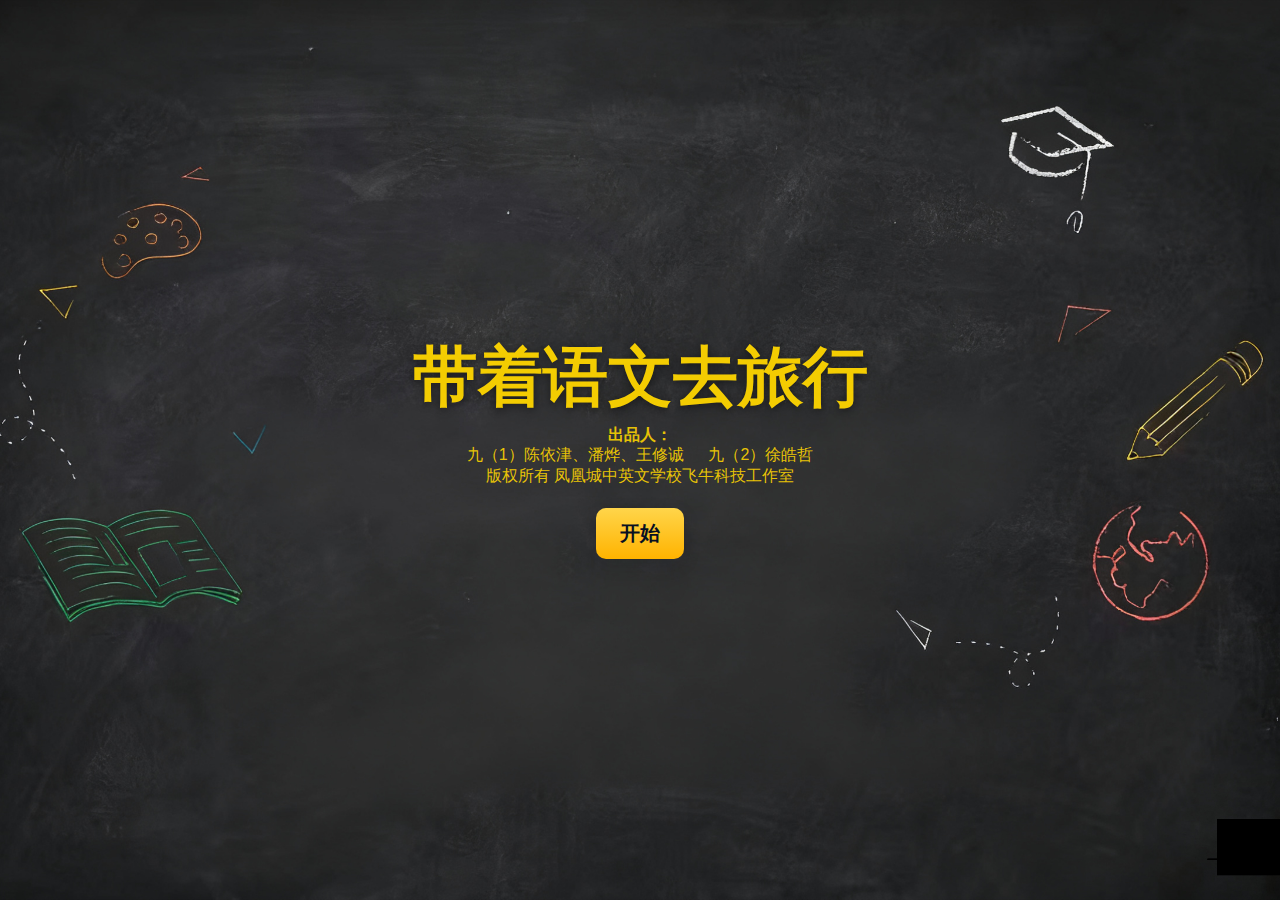
<file: index.html>
<!DOCTYPE html>
<html>
    <head>
        <meta charset="utf-8">
        <meta name="viewport" content="width=device-width,initial-scale=1">
        <title>带着语文去旅行 - 中考语文复习闯关地图</title>
        <link rel="stylesheet" href="css/index.css">
        <link rel="icon" href="images/icon.ico" type="image/x-icon">
    </head>
    <body>
        <script src="js/index.js"></script>



        <!-- 首页 -->
        <div id="home">
            <div class="frame" role="region" aria-label="主要标题的框">
                <div>
                    <h1 class="title">带着语文去旅行</h1>
                </div>
                <!-- 出品人在 DOM 中放在标题下面（便于阅读顺序），但通过 CSS 在视觉上移到右侧 -->
                <div class="producer">
                    <span>
                        <strong>出品人：</strong><br />
                        <span>九（1）</span><span>陈依津、</span><span>潘烨、</span><span>王修诚</span>
                        <span>　</span>
                        <span>九（2）</span><span>徐皓哲</span>
                    </span>
                    <br />
                    <span>版权所有 凤凰城中英文学校飞牛科技工作室</span>
                    <br />
                    <br />
                    <span>
                        <button onclick="begin()" id="bu">开始</button>
                    </span>
                </div>
            </div>
        </div>



        <!-- 游戏说明 -->
        <div id="inst" style="display: none;">
            <button onclick="next()" id="nxbu">下一步</button>
            <br />
        </div>
    </body>
</html>
</file>
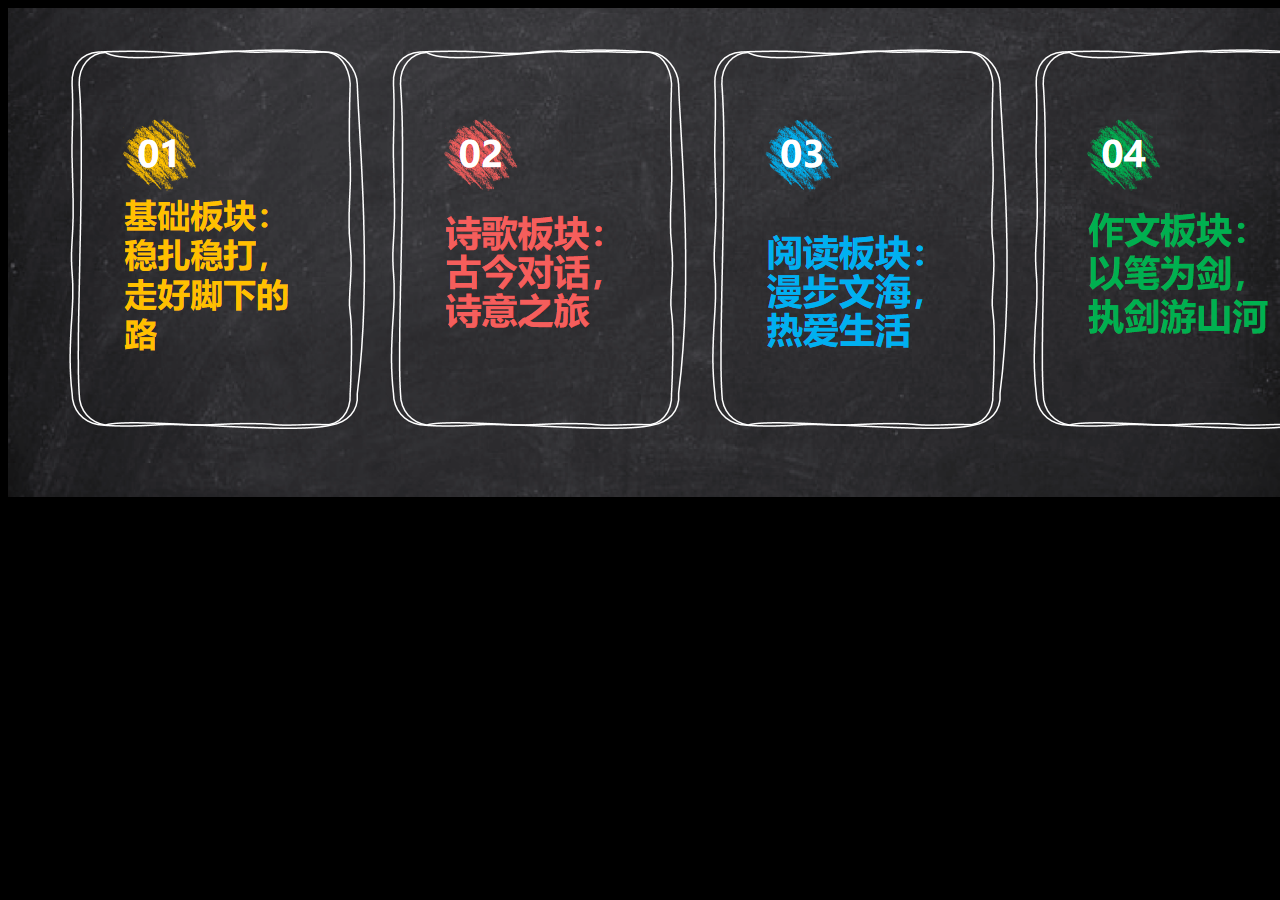
<file: 5.html>
<!DOCTYPE html>
<html>
    <head>
        <link rel="icon" href="images/icon.ico" type="image/x-icon">
        <meta charset="utf-8">
        <meta name="viewport" content="width=device-width,initial-scale=1">
        <title>带着语文去旅行 - 中考语文复习闯关地图</title>
    </head>
    <body bgcolor="#000000">
        <img src="images/select_tsk.png" alt="选择任务页面" />
    </body>
</html>
</file>
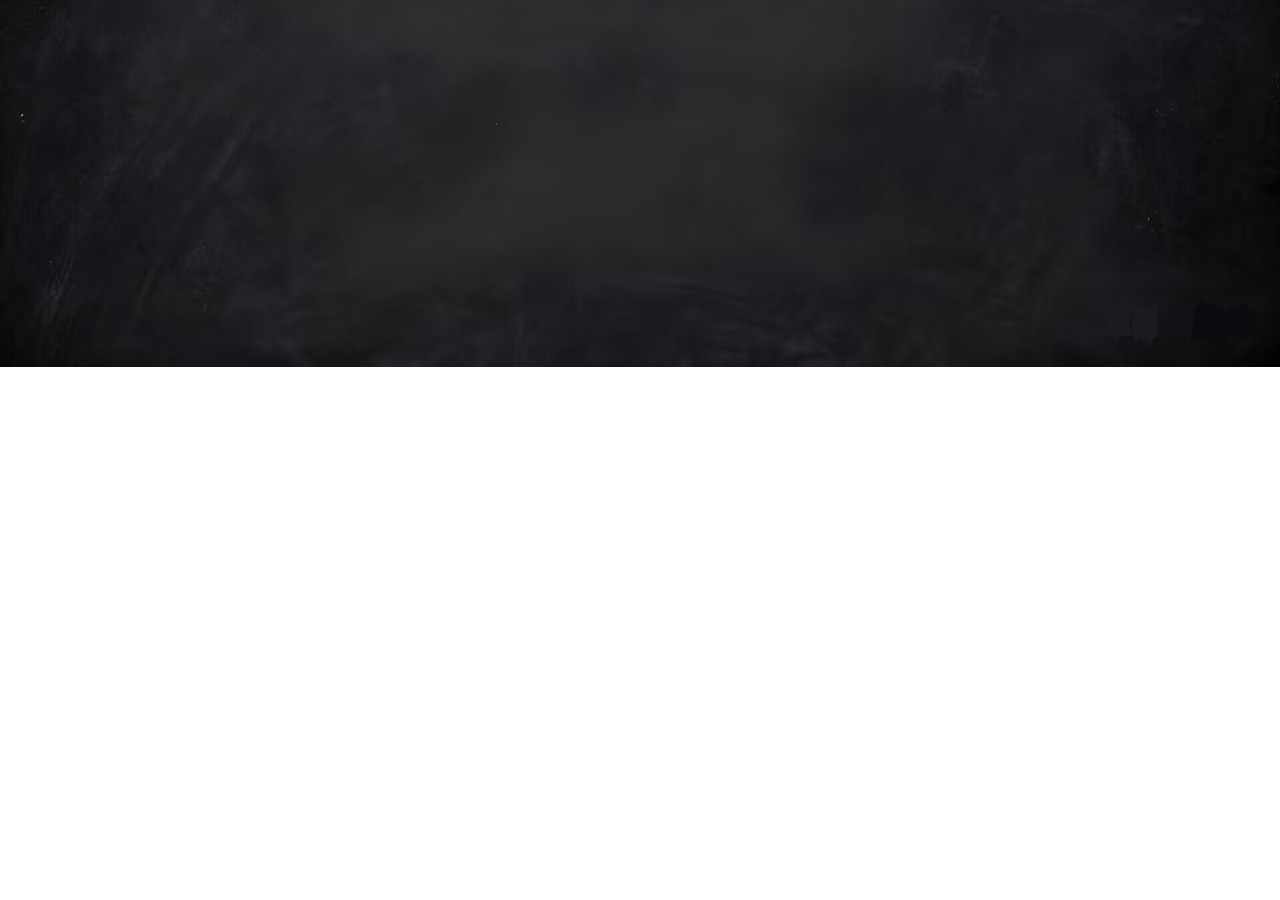
<file: load.html>
<!DOCTYPE html>
<html>
    <head>
        <title>带着语文去旅行 - 中考语文复习闯关地图</title>
        <meta charset="utf-8">
        <meta name="viewport" content="width=device-width,initial-scale=1">
        <link rel="icon" href="images/icon.ico" type="image/x-icon">
    </head>
    <body style="background: url('images/black.jpg') center/cover no-repeat;">
        <script src="js/load.js"></script>
    </body>
</html>
</file>
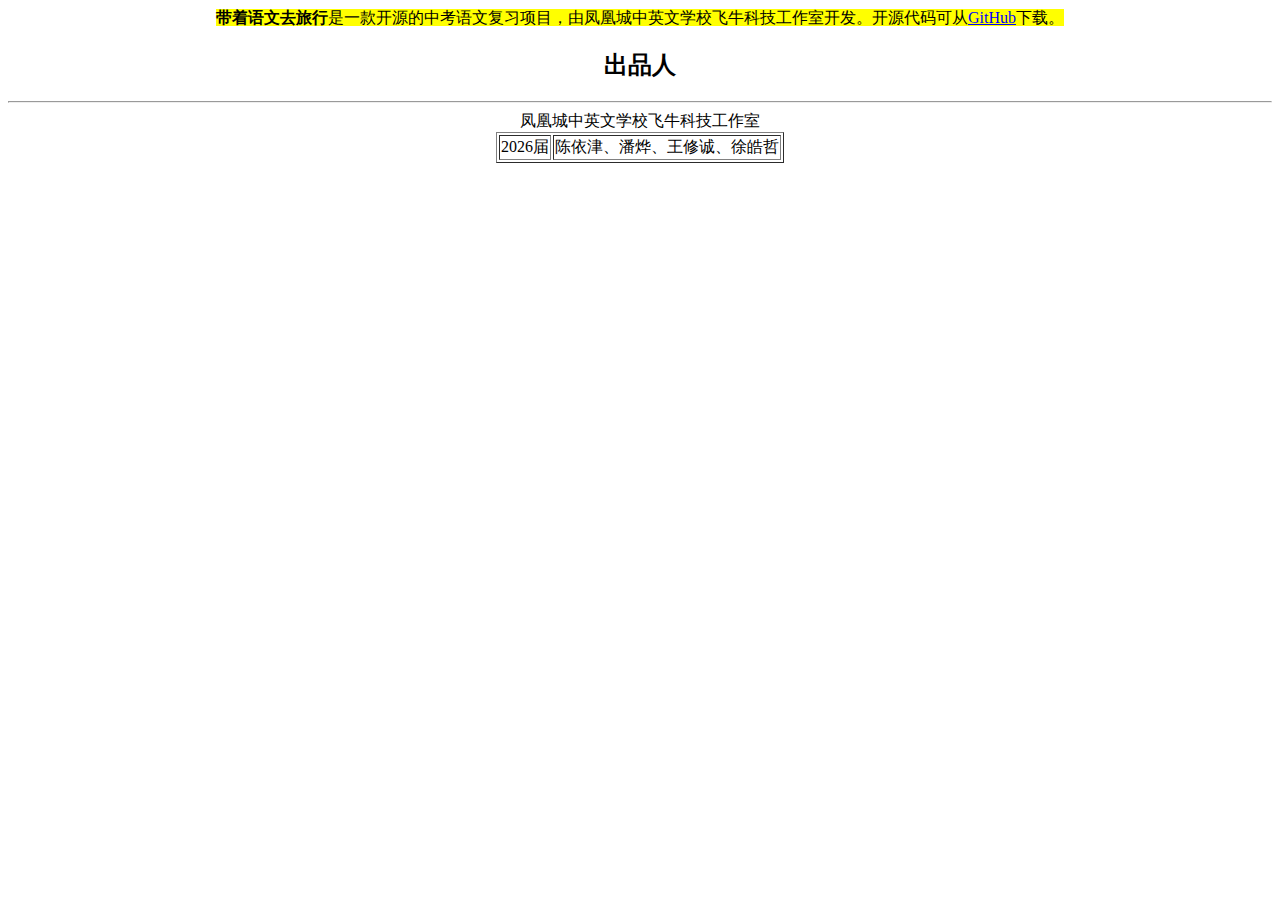
<file: producer.html>
<!DOCTYPE html>
<html>
    <head>
        <meta charset="utf-8">
        <meta name="viewport" content="width=device-width,initial-scale=1">
        <title>带着语文去旅行 - 中考语文复习闯关地图</title>
        <link rel="icon" href="/icon.ico" type="image/x-icon">
    </head>
    <body>
        <div style="align-items: center; justify-content: center; align-self: center; text-align: center;">
            <span style="background-color: yellow;">
                <b>带着语文去旅行</b>是一款开源的中考语文复习项目，由凤凰城中英文学校飞牛科技工作室开发。开源代码可从<a href="https://github.com/Haozhe-py/zkywfx_map/" style="color: blue;" target="_blank">GitHub</a>下载。
            </span>
            <h2>出品人</h2>
            <hr />
            凤凰城中英文学校飞牛科技工作室
            <br />
            <table border="1" align="center">
                <tr>
                    <td>2026届</td>
                    <td>陈依津、潘烨、王修诚、徐皓哲</td>
                </tr>
            </table>
        </div>
    </body>
</html>
</file>
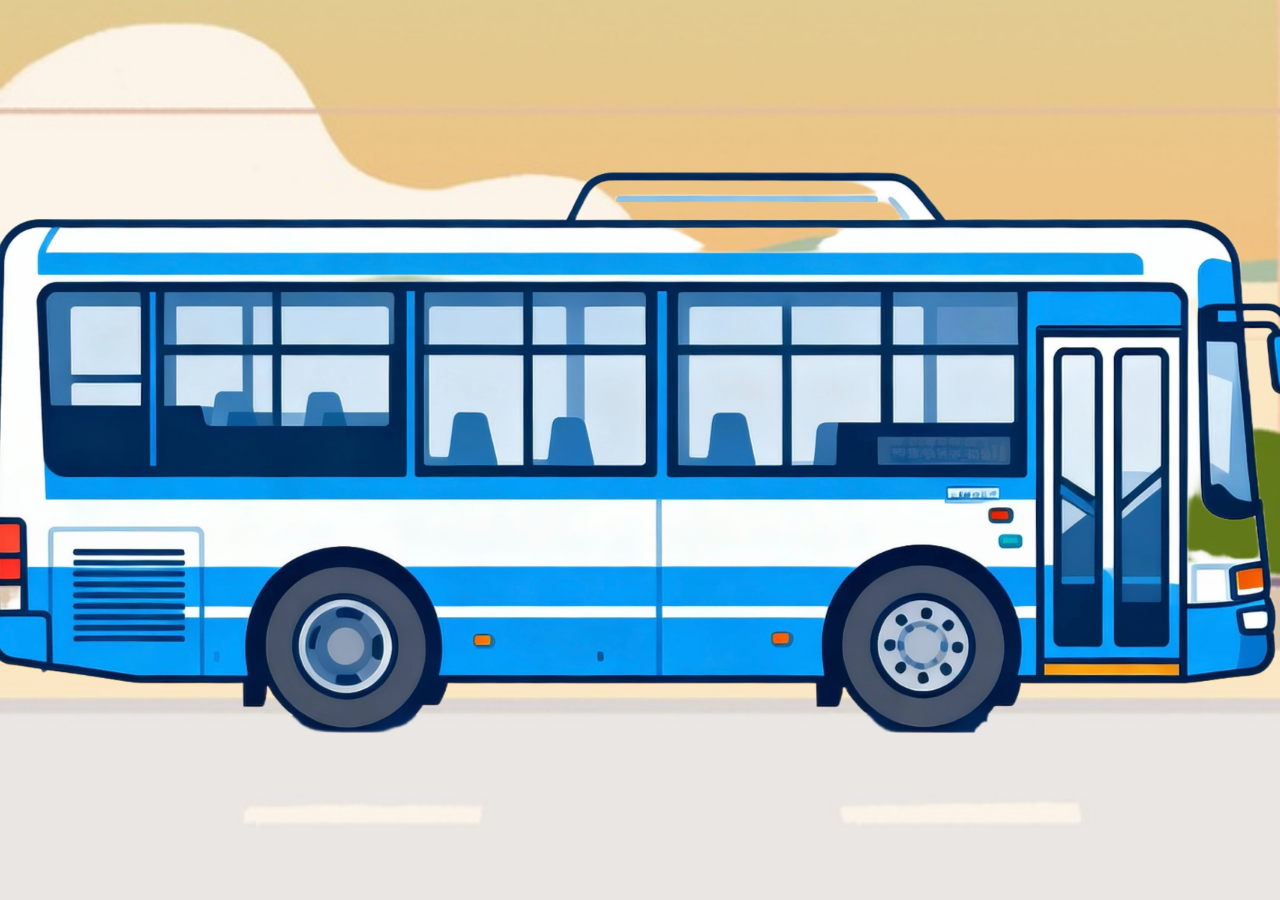
<file: task_page_2.html>
<!DOCTYPE html>
<html>
    <head>
        <title>带着语文去旅行 - 中考语文复习闯关地图</title>
        <meta charset="utf-8">
        <meta name="viewport" content="width=device-width,initial-scale=1">
        <link rel="icon" href="images/icon.ico" type="image/x-icon">
        <link rel="stylesheet" href="task_page_2.css">
    </head>
    <body>
        <div class="bg-stage" id="bgStage">
            <!-- 单张图像，高度占满视口；脚本会在 2.5 秒内平移到图像边缘并停止 -->
                <img src="images/road_bg.jpg" alt="道路背景" class="bg-tile" id="bg1">
        </div>
        
            <!-- 固定在视口中间的不动公交图标 -->
            <img src="images/bus.png" alt="公交" class="bus" id="bus">

        <script src="task_page_2.js"></script>
    </body>
</html>
</file>
<file: css/index.css>
/* 基本重置 */
html, body {
	height: 100%;
	margin: 0;
	padding: 0;
	font-family: -apple-system, BlinkMacSystemFont, "Segoe UI", Roboto, "Helvetica Neue", Arial;
	-webkit-font-smoothing: antialiased;
}

/* 使用背景图替代可见框 */
body {
	display: flex;
	align-items: center; /* 垂直居中 */
	justify-content: center; /* 水平居中 */
	background-image: url('/images/bg.png');
	background-size: cover;
	background-position: center;
	background-repeat: no-repeat;
	/* 备用背景色，图片加载失败时可见 */
	background-color: #0f1724;
}

/* 原来的框现在不再有可见边框或背景，只用作布局容器 */
.frame {
	width: 100%; /* 响应式宽度 */
	height: auto;
	display: flex;
	flex-direction: column; /* 垂直堆叠：标题上，出品人在下 */
	align-items: center; /* 所有子项水平居中 */
	justify-content: center;
	background: transparent; /* 去掉白色背景 */
	border: none; /* 去掉边框 */
	border-radius: 0; /* 取消圆角（可选） */
	box-shadow: none; /* 去掉阴影 */
	padding: 24px;
	box-sizing: border-box;
	text-align: center;
	color: rgba(255,255,255,0.95);
}

/* 出品人恢复为文档流显示，视觉上处于标题下方并居中 */
.producer {
    position: static;
    margin-top: 12px;
    text-align: center;
    color: rgba(255,214,0,0.9);
    font-size: clamp(12px, 1.8vw, 16px);
    line-height: 1.3;
}

@media (min-width: 721px) {
    /* 在较宽屏幕上，如果需要让出品人靠右显示，可通过调整 .producer 的对齐或添加容器，但当前需求是放到下面，故无右侧定位 */
}

/* 标题在背景上使用白色并加阴影提高可读性 */
.title {
	margin: 0;
	font-size: clamp(65px, 4.5vw, 36px); /* 响应式字号 */
	color: rgba(255,214,0,0.95);
	line-height: 1.1;
	font-weight: 600;
	text-shadow: 0 2px 8px rgba(0,0,0,0.45);
}

/* 窄屏适配：减少 padding 并允许高度自适应 */
@media (max-width: 420px) {
	.frame {
		height: auto;
		padding: 16px;
	}
}

/* 说明：
	 - 如果需要完全移除 .frame（仅用 <h1>），可把 .title 放在 body 中并移除 .frame 元素。
	 - 请确保 `images/bg.png` 存在并且路径相对 index.html 正确。
*/

a {
    text-decoration: none;
	color: rgba(255,214,0,0.9);
}

/* ---------- 按钮样式（美化） ---------- */
/* 通用按钮外观 */
button, .btn {
	-webkit-appearance: none;
	appearance: none;
	border: none;
	cursor: pointer;
	padding: 10px 18px;
	border-radius: 10px;
	font-size: 16px;
	font-weight: 600;
	transition: transform .12s ease, box-shadow .12s ease, opacity .12s ease, background .12s ease;
	box-shadow: 0 6px 18px rgba(8,15,30,0.12);
	color: #07203a;
}

/* 主要按钮（开始） */
#bu {
	background: linear-gradient(180deg, #ffd54a 0%, #ffb300 100%);
	color: #081022;
	padding: 12px 24px;
	font-size: clamp(16px, 2.4vw, 20px);
}


/* 交互态 */
button:hover {
	transform: translateY(-3px);
	box-shadow: 0 10px 28px rgba(8,15,30,0.18);
}
button:active {
	transform: translateY(0);
	box-shadow: 0 6px 12px rgba(8,15,30,0.10);
	opacity: 0.97;
}
button:focus {
	outline: 3px solid rgba(255,214,0,0.18);
	outline-offset: 3px;
}

/* 小屏时按钮占比更高 */
@media (max-width: 420px) {
	button, .btn {
		width: 86%;
		padding: 12px 16px;
		font-size: 16px;
	}
}


/* ---------- 登录/注册圆角黑色框 ---------- */
.auth-box {
	width: 33%;
	margin: auto;
	height: 60%;
	min-height: 420px;
	background: rgba(0,0,0,0.88);
	border-radius: 14px;
	padding: 4%;
	box-sizing: border-box;
	color: #ffffff;
	box-shadow: 0 10px 30px rgba(2,6,23,0.6);
	backdrop-filter: blur(6px);
	display: flex;
	align-items: center;
	justify-content: center;
}

@media (max-width: 420px) {
	.auth-box {
		padding: 18px;
		border-radius: 12px;
	}

	.auth-box input[type="text"],
	.auth-box input[type="password"],
	.auth-box input[type="submit"] {
		height: 44px;
		font-size: 16px;
	}
}


/* 表单元素样式 */

.auth-box form {
	width: 100%;
	height: 100%;
	display: flex;
	flex-direction: column;
	justify-content: center;
	align-items: center;
}

.auth-box input[type="text"],
.auth-box input[type="password"] {
	width: 90%;
	margin: 1% 0;
	border: none;
	border-radius: 100px;
	box-sizing: border-box;
	font-size: 1.05rem;
	height: 12%;
	padding: 0 2%;
}
.auth-box input[type="submit"] {
	width: 92%;
	background: #ffb300;
	color: #081022;
	border: none;
	border-radius: 100px;
	font-size: 1.05rem;
	font-weight: 600;
	cursor: pointer;
	transition: background .12s ease, transform .12s ease, box-shadow .12s ease;
	box-shadow: 0 6px 18px rgba(8,15,30,0.12);
	height: 12%;
	line-height: normal;
}

/* 注册 */
#regi {
	display: none;
}
.regi-box {
	width: 33%;
	margin: auto;
	height: 72%;
	min-height: 420px;
	background: rgba(0,0,0,0.88);
	border-radius: 14px;
	padding: 4%;
	box-sizing: border-box;
	color: #ffffff;
	box-shadow: 0 10px 30px rgba(2,6,23,0.6);
	backdrop-filter: blur(6px);
	display: flex;
	align-items: center;
	justify-content: center;
}

@media (max-width: 420px) {
	.regi-box {
		padding: 18px;
		border-radius: 12px;
	}

	.regi-box input[type="text"],
	.regi-box input[type="password"],
	.regi-box input[type="submit"] {
		height: 44px;
		font-size: 16px;
	}
}

/* 小的实用类，方便在 JS 中切换可见性 */
.regi-hidden { display: none !important; }

/* 表单元素样式 */

.regi-box form {
	width: 100%;
	height: 100%;
	display: flex;
	flex-direction: column;
	justify-content: center;
	align-items: center;
}

.regi-box input[type="text"],
.regi-box input[type="password"] {
	width: 90%;
	margin: 1% 0;
	border: none;
	border-radius: 100px;
	box-sizing: border-box;
	font-size: 1.05rem;
	height: 12%;
	padding: 0 2%;
}
.regi-box input[type="submit"] {
	width: 92%;
	background: #ffb300;
	color: #081022;
	border: none;
	border-radius: 100px;
	font-size: 1.05rem;
	font-weight: 600;
	cursor: pointer;
	transition: background .12s ease, transform .12s ease, box-shadow .12s ease;
	box-shadow: 0 6px 18px rgba(8,15,30,0.12);
	height: 12%;
	line-height: normal;
}
</file>
<file: task_page_2.css>
/* task_page_2.css - 背景平移动画样式 */
html, body { height: 100%; margin: 0; }
.bg-stage {
    position: fixed;
    left: 0; top: 0; right: 0; bottom: 0;
    overflow: hidden;
    pointer-events: none; /* 背景不捕获鼠标 */
    background: #000;
}
.bg-tile {
    position: absolute;
    top: 0;
    height: 100vh; /* 高度占满视口 */
    width: auto;
    will-change: transform;
    -webkit-backface-visibility: hidden;
    backface-visibility: hidden;
    image-rendering: optimizeQuality;
}

/* 固定在视口中心的公交图标（不随背景移动） */
.bus {
    position: fixed;
    left: 50%;
    top: 50%;
    transform: translate(-50%, -50%);
    z-index: 10001; /* 高于背景 */
    pointer-events: auto; /* 可交互 */
    width: auto;
    height: 90%;
}
</file>
